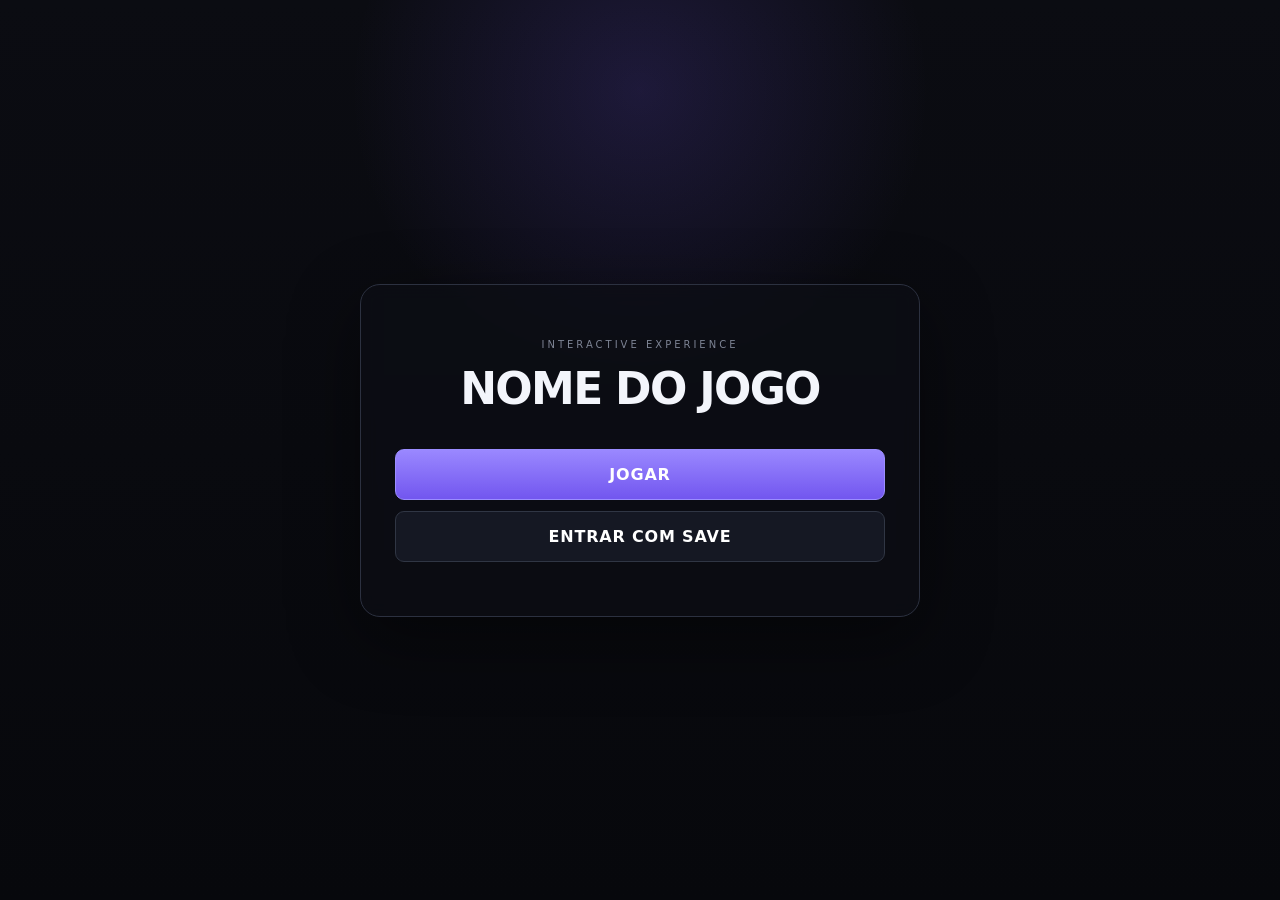
<file: index.html>
<!doctype html>
<html lang="pt-PT">
<head>
  <meta charset="utf-8">
  <meta name="viewport" content="width=device-width,initial-scale=1">
  <title>ARG Point & Click</title>
  <link rel="stylesheet" href="styles.css">
</head>
<body class="menu-page">
  <main class="menu-shell">
    <div class="menu-card">
      <div class="menu-kicker">INTERACTIVE EXPERIENCE</div>
      <h1 id="gameTitle">NOME DO JOGO</h1>
      <div class="menu-actions">
        <button id="playBtn" class="big-btn primary">JOGAR</button>
        <button id="loadBtn" class="big-btn">ENTRAR COM SAVE</button>
        <button id="editBtn" class="big-btn admin-only hidden">EDITAR JOGO</button>
      </div>
      <div id="adminStatus" class="admin-status hidden">
        <span>Modo administrador ativo</span>
        <button id="logoutBtn">Sair</button>
      </div>
    </div>
  </main>

  <dialog id="loadDialog" class="modal">
    <form id="loadForm">
      <div class="modal-head">
        <div>
          <div class="eyebrow">CARREGAR PROGRESSO</div>
          <h2>Entrar com save</h2>
        </div>
        <button type="button" id="closeLoadDialog" class="icon-btn">✕</button>
      </div>
      <label>Código de save
        <textarea id="saveCodeInput" rows="6" placeholder="Cola aqui o teu código..." required></textarea>
      </label>
      <div id="loadError" class="error-text"></div>
      <div class="modal-actions">
        <button type="button" id="cancelLoadBtn" class="secondary-btn">Cancelar</button>
        <button type="submit" class="primary-btn">Entrar</button>
      </div>
    </form>
  </dialog>

  <script src="js/config.js"></script>
  <script src="js/store.js"></script>
  <script src="js/menu.js"></script>
</body>
</html>
</file>
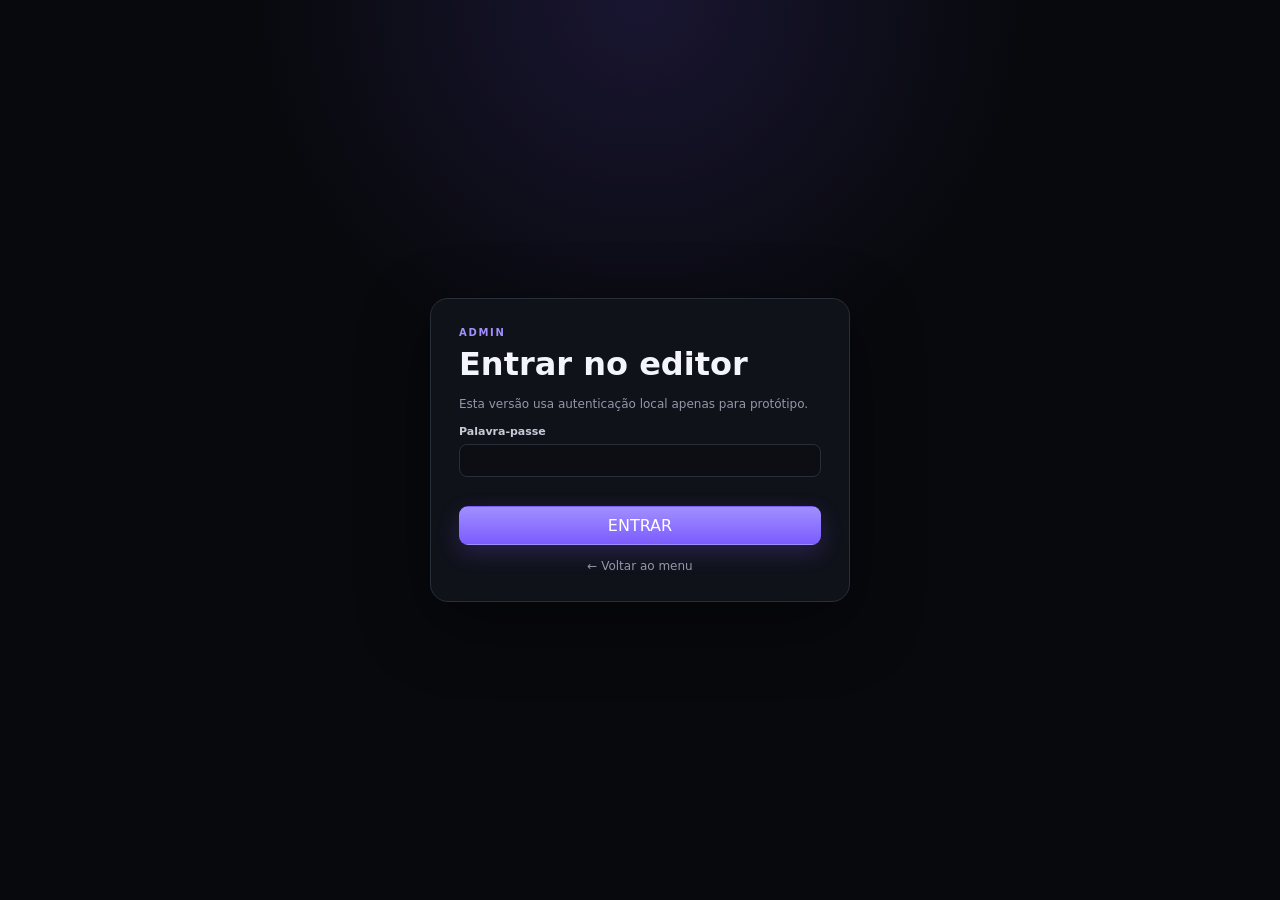
<file: admin.html>
<!doctype html>
<html lang="pt-PT">
<head>
  <meta charset="utf-8">
  <meta name="viewport" content="width=device-width,initial-scale=1">
  <title>Admin — ARG Point & Click</title>
  <link rel="stylesheet" href="styles.css">
</head>
<body class="admin-page">
  <main class="admin-login-shell">
    <form id="adminForm" class="admin-login-card">
      <div class="eyebrow">ADMIN</div>
      <h1>Entrar no editor</h1>
      <p>Esta versão usa autenticação local apenas para protótipo.</p>
      <label>Palavra-passe
        <input id="passwordInput" type="password" autocomplete="current-password" required>
      </label>
      <div id="adminError" class="error-text"></div>
      <button class="primary-btn full" type="submit">ENTRAR</button>
      <a class="back-link centered" href="index.html">← Voltar ao menu</a>
    </form>
  </main>
  <script src="js/config.js"></script>
  <script src="js/store.js"></script>
  <script src="js/admin.js"></script>
</body>
</html>
</file>
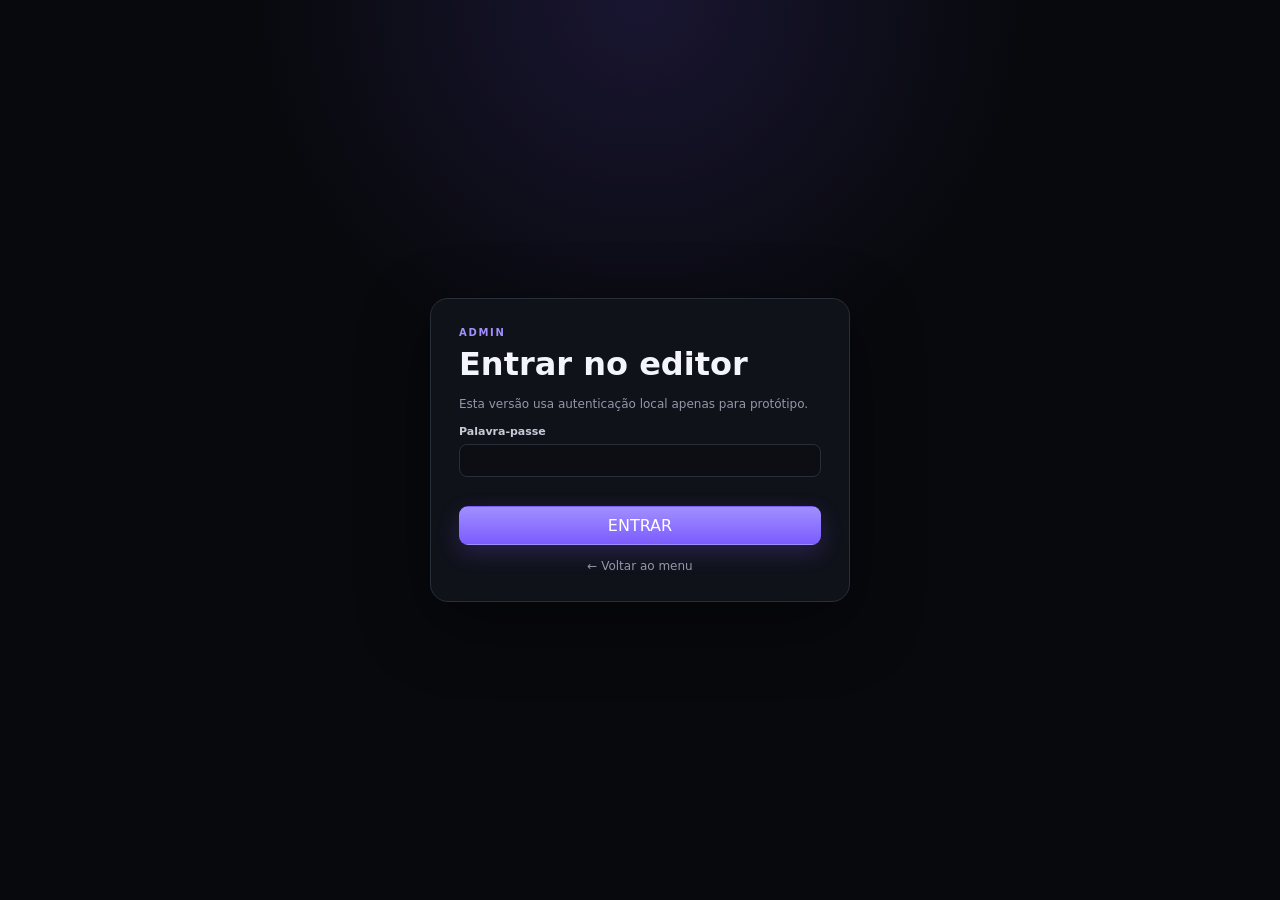
<file: editor.html>
<!doctype html>
<html lang="pt-PT">
<head>
  <meta charset="utf-8">
  <meta name="viewport" content="width=device-width,initial-scale=1">
  <title>Editor — ARG Point & Click</title>
  <link rel="stylesheet" href="styles.css">
</head>
<body class="editor-page">
  <header class="editor-topbar">
    <div class="editor-brand">
      <a href="index.html" class="back-link">← Menu</a>
      <span class="divider"></span>
      <strong id="editorGameName">NOME DO JOGO</strong>
      <span id="saveStatus" class="save-status">Guardado</span>
    </div>
    <div class="editor-actions">
      <button id="undoBtn" class="tool-btn" title="Ctrl+Z">↶</button>
      <button id="redoBtn" class="tool-btn" title="Ctrl+Y">↷</button>
      <button id="exportBtn" class="secondary-btn">EXPORTAR</button>
      <label class="secondary-btn import-label">IMPORTAR<input id="importInput" type="file" accept=".json,application/json" hidden></label>
      <button id="testBtn" class="primary-btn">▶ TESTAR</button>
    </div>
  </header>

  <main class="editor-grid">
    <aside class="editor-sidebar left">
      <div class="sidebar-tabs">
        <button class="sidebar-tab active" data-left-tab="scenes">CENAS</button>
        <button class="sidebar-tab" data-left-tab="items">ITENS</button>
        <button class="sidebar-tab" data-left-tab="dialogues">DIÁLOGOS</button>
        <button class="sidebar-tab" data-left-tab="variables">VAR</button>
      </div>

      <section id="left-scenes" class="left-tab active">
        <div class="side-section">
          <div class="side-title">
            <span>AMBIENTES</span>
            <button id="addEnvironmentBtn" class="mini-btn">+</button>
          </div>
          <div id="environmentList" class="tree-list"></div>
        </div>
        <div class="side-section">
          <div class="side-title">
            <span>VISTAS</span>
            <button id="addViewBtn" class="mini-btn">+</button>
          </div>
          <div id="viewList" class="tree-list"></div>
        </div>
      </section>

      <section id="left-items" class="left-tab">
        <div class="side-section">
          <div class="side-title"><span>ITENS</span><button id="addItemBtn" class="mini-btn">+</button></div>
          <div id="itemList" class="tree-list"></div>
        </div>
        <div class="side-section">
          <div class="side-title"><span>COMBINAÇÕES</span><button id="addCombinationBtn" class="mini-btn">+</button></div>
          <div id="combinationList" class="tree-list"></div>
        </div>
      </section>

      <section id="left-dialogues" class="left-tab">
        <div class="side-section">
          <div class="side-title"><span>DIÁLOGOS</span><button id="addDialogueBtn" class="mini-btn">+</button></div>
          <div id="dialogueList" class="tree-list"></div>
        </div>
      </section>

      <section id="left-variables" class="left-tab">
        <div class="side-section">
          <div class="side-title"><span>VARIÁVEIS</span><button id="addVariableBtn" class="mini-btn">+</button></div>
          <div id="variableList" class="tree-list"></div>
        </div>
      </section>
    </aside>

    <section class="editor-workspace">
      <div class="workspace-toolbar">
        <div>
          <span id="workspaceEnvironment">Ambiente</span>
          <strong id="workspaceView">Vista</strong>
        </div>
        <div class="toolbar-right">
          <button id="addHotspotBtn" class="secondary-btn">+ HOTSPOT</button>
          <button id="deleteHotspotBtn" class="tool-btn" title="Delete">🗑</button>
        </div>
      </div>

      <div class="scene-editor-scroll">
        <div id="sceneEditorFrame" class="scene-editor-frame">
          <img id="editorSceneImage" alt="">
          <div id="editorSceneFallback" class="scene-fallback">
            <div>🖼️</div>
            <strong>Cola um link de imagem na vista</strong>
          </div>
          <div id="editorHotspotLayer" class="editor-hotspot-layer"></div>
        </div>
      </div>

      <div class="editor-bottom-tabs">
        <button class="bottom-tab active" data-bottom-tab="hotspots">Hotspots</button>
        <button class="bottom-tab" data-bottom-tab="actions">Ajuda</button>
      </div>
      <div class="bottom-panel">
        <div id="bottom-hotspots" class="bottom-content active">
          <div id="hotspotTable" class="hotspot-table"></div>
        </div>
        <div id="bottom-actions" class="bottom-content">
          <div class="help-grid">
            <div><strong>1.</strong> Cria um ambiente.</div>
            <div><strong>2.</strong> Cria várias vistas com URLs de imagem.</div>
            <div><strong>3.</strong> Desenha hotspots por cima da imagem.</div>
            <div><strong>4.</strong> Define o que acontece ao clicar.</div>
          </div>
        </div>
      </div>
    </section>

    <aside class="editor-sidebar right">
      <div class="sidebar-tabs">
        <button class="sidebar-tab active" data-right-tab="inspector">INSPECTOR</button>
        <button class="sidebar-tab" data-right-tab="game">JOGO</button>
      </div>

      <section id="right-inspector" class="right-tab active">
        <div id="inspectorEmpty" class="side-section">
          <div class="eyebrow">INSPECTOR</div>
          <h3>Nada selecionado</h3>
          <p class="hint">Seleciona um ambiente, vista, hotspot, item, combinação, diálogo ou variável.</p>
        </div>
        <div id="inspectorContent" class="side-section hidden"></div>
      </section>

      <section id="right-game" class="right-tab">
        <div class="side-section">
          <div class="eyebrow">JOGO</div>
          <label>Nome do jogo<input id="gameNameInput"></label>
          <label>Ambiente inicial<select id="startEnvironmentSelect"></select></label>
          <label>Vista inicial<select id="startViewSelect"></select></label>
          <label class="checkbox-row"><input id="showHotspotOutlinesInput" type="checkbox"> Mostrar zonas ao passar o rato</label>
          <label class="checkbox-row"><input id="showButtonListInput" type="checkbox"> Mostrar lista de botões abaixo da imagem</label>
        </div>
      </section>
    </aside>
  </main>

  <script src="js/config.js"></script>
  <script src="js/store.js"></script>
  <script src="js/editor.js"></script>
</body>
</html>
</file>
<file: styles.css>
:root{
  --bg:#08090d;--panel:#10121a;--panel2:#171a24;--panel3:#1d202c;--line:#292e3b;
  --text:#f3f5fb;--muted:#9298a9;--accent:#7b5cff;--accent2:#a18fff;--good:#63d995;
  --danger:#ff637d;--warning:#f2c56c;--shadow:0 22px 70px rgba(0,0,0,.45);
}
*{box-sizing:border-box}
html,body{margin:0;min-height:100%;font-family:Inter,ui-sans-serif,system-ui,-apple-system,BlinkMacSystemFont,"Segoe UI",sans-serif;background:var(--bg);color:var(--text)}
button,input,select,textarea{font:inherit}button{cursor:pointer}a{color:inherit;text-decoration:none}
.hidden{display:none!important}.full{width:100%}.divider{display:inline-block;width:1px;height:20px;background:var(--line)}
.eyebrow{font-size:10px;font-weight:900;letter-spacing:1.7px;color:var(--accent2)}
.hint{font-size:11px;color:var(--muted);line-height:1.5}.error-text{min-height:18px;color:#ff8da0;font-size:11px}
.primary-btn,.secondary-btn,.ghost-btn,.tool-btn,.mini-btn,.icon-btn,.big-btn{
  border:1px solid transparent;border-radius:9px;color:#fff;background:none
}
.primary-btn{background:linear-gradient(180deg,var(--accent2),var(--accent));padding:9px 13px;box-shadow:0 8px 22px rgba(123,92,255,.22)}
.secondary-btn{background:var(--panel2);border-color:var(--line);padding:8px 11px}
.ghost-btn{background:rgba(13,15,22,.78);border-color:rgba(255,255,255,.14);padding:7px 10px}
.tool-btn{width:34px;height:34px;background:var(--panel2);border-color:var(--line)}
.mini-btn{width:27px;height:27px;background:var(--panel2);border-color:var(--line);display:grid;place-items:center}
.icon-btn{padding:5px 8px}.back-link{color:var(--muted);font-size:12px}.centered{display:block;text-align:center;margin-top:14px}
button:hover,.secondary-btn:hover,.ghost-btn:hover{filter:brightness(1.12)}

.menu-page{min-height:100vh;background:
  radial-gradient(circle at 50% 10%,rgba(123,92,255,.17),transparent 28%),
  linear-gradient(180deg,#0b0c12,#07080c)}
.menu-shell{min-height:100vh;display:grid;place-items:center;padding:24px}
.menu-card{width:min(560px,100%);text-align:center;padding:54px 34px;background:rgba(13,15,22,.72);border:1px solid #2c3140;border-radius:20px;box-shadow:var(--shadow);backdrop-filter:blur(9px)}
.menu-kicker{font-size:10px;letter-spacing:3px;color:#7e8495;margin-bottom:13px}
.menu-card h1{font-size:44px;letter-spacing:-1.7px;margin:0 0 35px}
.menu-actions{display:flex;flex-direction:column;gap:11px}
.big-btn{width:100%;padding:15px;background:#151823;border-color:#303644;font-weight:900;letter-spacing:.8px}
.big-btn.primary{background:linear-gradient(180deg,#9a88ff,#7256ef);border-color:#9b8dff}
.admin-status{display:flex;justify-content:center;align-items:center;gap:10px;margin-top:20px;color:var(--good);font-size:11px}
.admin-status button{border:0;background:none;color:#b9bfcd;text-decoration:underline}

.admin-page{min-height:100vh;background:radial-gradient(circle at 50% 0,rgba(123,92,255,.15),transparent 35%),var(--bg)}
.admin-login-shell{min-height:100vh;display:grid;place-items:center;padding:20px}
.admin-login-card{width:min(420px,100%);background:var(--panel);border:1px solid var(--line);border-radius:18px;padding:28px;box-shadow:var(--shadow)}
.admin-login-card h1{margin:7px 0}.admin-login-card p{color:var(--muted);font-size:12px;line-height:1.5}
label{display:block;color:#c6cbd8;font-size:11px;font-weight:800;margin-bottom:11px}
input,select,textarea{
  width:100%;margin-top:6px;background:#0c0e14;color:white;border:1px solid var(--line);
  border-radius:8px;padding:9px 10px;outline:none
}
input:focus,select:focus,textarea:focus{border-color:var(--accent)}

.modal{background:var(--panel);color:var(--text);border:1px solid var(--line);border-radius:17px;padding:0;box-shadow:var(--shadow);min-width:min(480px,calc(100vw - 30px))}
.modal.small{min-width:min(380px,calc(100vw - 30px))}
.modal::backdrop,.dialog-modal::backdrop{background:rgba(0,0,0,.72);backdrop-filter:blur(6px)}
.modal form,.save-card,.message-card{padding:22px}.modal-head{display:flex;justify-content:space-between;align-items:start;margin-bottom:18px}.modal-head h2{margin:5px 0}
.modal-actions{display:flex;justify-content:flex-end;gap:8px;margin-top:15px}

.game-page{height:100vh;overflow:hidden;background:#05060a}
.game-layout{height:100vh;display:grid;grid-template-columns:minmax(0,1fr) 260px}
.scene-column{min-width:0;display:flex;flex-direction:column}
.game-topbar{height:54px;padding:0 14px;background:#0c0e14;border-bottom:1px solid var(--line);display:flex;align-items:center;justify-content:space-between}
.game-topbar>div:first-child{display:flex;flex-direction:column}.game-topbar span{font-size:10px;color:var(--muted)}
.game-top-actions{display:flex;gap:7px}
.scene-frame{position:relative;flex:1;min-height:0;background:#000;display:grid;place-items:center;overflow:hidden}
.scene-frame>img{max-width:100%;max-height:100%;width:auto;height:auto;display:block;object-fit:contain}
.hotspot-layer{position:absolute;inset:0;pointer-events:none}
.game-hotspot{position:absolute;pointer-events:auto;border:1px solid transparent;background:transparent;cursor:pointer}
.game-hotspot.outline:hover{border-color:rgba(255,255,255,.55);background:rgba(123,92,255,.14)}
.hover-label{position:fixed;z-index:20;background:rgba(12,14,20,.94);border:1px solid #3c4252;border-radius:7px;padding:6px 8px;font-size:11px;pointer-events:none}
.scene-fallback{position:absolute;inset:0;display:grid;place-items:center;text-align:center;color:#6f7585;background:linear-gradient(135deg,#11131a,#0b0d12)}
.scene-fallback div{font-size:44px}.button-actions{min-height:0;padding:9px 12px;background:#0c0e14;border-top:1px solid var(--line);display:flex;gap:7px;flex-wrap:wrap}
.scene-action-btn{background:#161925;color:#fff;border:1px solid #303646;border-radius:8px;padding:8px 11px;font-size:11px}
.inventory-panel{border-left:1px solid var(--line);background:var(--panel);padding:14px;overflow:auto}
.inventory-head{display:flex;align-items:start;justify-content:space-between}.inventory-head h2{margin:4px 0 12px}
.inventory-grid{display:grid;grid-template-columns:repeat(2,1fr);gap:8px}
.inventory-item{background:var(--panel2);border:1px solid var(--line);border-radius:9px;padding:7px;cursor:pointer;position:relative}
.inventory-item.selected{border-color:var(--accent2);box-shadow:0 0 0 2px rgba(123,92,255,.16)}
.inventory-item img{width:100%;aspect-ratio:1;object-fit:contain;background:#0a0c11;border-radius:6px}
.inventory-item .placeholder{width:100%;aspect-ratio:1;display:grid;place-items:center;background:#0a0c11;border-radius:6px;font-size:24px}
.inventory-item strong{display:block;font-size:10px;margin-top:6px;white-space:nowrap;overflow:hidden;text-overflow:ellipsis}
.inventory-help{font-size:9px;color:#767d90;line-height:1.45;margin-top:12px}
.selected-item-info{font-size:10px;color:#c8cddd;background:#191c27;border:1px solid #34394a;border-radius:8px;padding:8px;margin-bottom:9px}

.dialog-modal{border:0;background:transparent;padding:0;width:min(760px,calc(100vw - 30px))}
.dialog-card{background:rgba(10,11,17,.98);border:1px solid #383e50;border-radius:15px;padding:20px;box-shadow:var(--shadow)}
.dialog-speaker{font-size:11px;font-weight:900;color:var(--accent2);margin-bottom:9px}.dialog-text{font-size:16px;line-height:1.55;white-space:pre-wrap}
.dialog-choices{display:flex;flex-direction:column;gap:7px;margin:16px 0}.dialog-choice{background:#171a24;border:1px solid #303646;border-radius:8px;padding:10px;color:#fff;text-align:left}
.image-modal{width:min(900px,calc(100vw - 30px))}.image-modal-inner{padding:14px}.image-modal img{display:block;max-width:100%;max-height:75vh;margin:0 auto 12px}
.message-card{text-align:center;line-height:1.5}.message-card button{margin-top:16px}
.save-card textarea{font-family:ui-monospace,monospace;font-size:10px}

.editor-page{height:100vh;overflow:hidden}
.editor-topbar{height:58px;background:#0d0f15;border-bottom:1px solid var(--line);display:flex;align-items:center;justify-content:space-between;padding:0 12px}
.editor-brand,.editor-actions{display:flex;align-items:center;gap:8px}.save-status{font-size:10px;color:var(--good);border:1px solid #1d4930;background:#102319;border-radius:999px;padding:4px 7px}.save-status.dirty{color:var(--warning);background:#28210e;border-color:#584819}
.import-label{cursor:pointer}
.editor-grid{height:calc(100vh - 58px);display:grid;grid-template-columns:250px minmax(0,1fr) 300px}
.editor-sidebar{background:var(--panel);overflow:auto}.editor-sidebar.left{border-right:1px solid var(--line)}.editor-sidebar.right{border-left:1px solid var(--line)}
.sidebar-tabs{display:flex;height:38px;border-bottom:1px solid var(--line);position:sticky;top:0;background:var(--panel);z-index:20}
.sidebar-tab{flex:1;border:0;background:none;color:var(--muted);font-size:9px;font-weight:900}.sidebar-tab.active{color:#fff;background:var(--panel2);box-shadow:inset 0 -2px 0 var(--accent)}
.left-tab,.right-tab{display:none}.left-tab.active,.right-tab.active{display:block}
.side-section{padding:13px;border-bottom:1px solid var(--line)}.side-section h3{margin:7px 0 10px}.side-title{display:flex;align-items:center;justify-content:space-between;font-size:9px;font-weight:900;letter-spacing:1.2px;color:#9ea5b6}
.tree-list{display:flex;flex-direction:column;gap:4px;margin-top:8px}
.tree-item{padding:7px 8px;border-radius:7px;border:1px solid transparent;color:#c4c9d6;font-size:10px;cursor:pointer;display:flex;align-items:center;gap:7px}
.tree-item:hover{background:var(--panel2)}.tree-item.selected{background:#292549;border-color:#514987;color:#fff}.tree-item .tree-meta{margin-left:auto;color:#747b8c;font-size:8px}
.editor-workspace{min-width:0;background:#07080c;display:grid;grid-template-rows:42px minmax(0,1fr) 34px 140px}
.workspace-toolbar{background:#0c0e14;border-bottom:1px solid var(--line);display:flex;align-items:center;justify-content:space-between;padding:0 10px;font-size:10px}.workspace-toolbar>div:first-child{display:flex;gap:8px}.toolbar-right{display:flex;gap:6px}
.scene-editor-scroll{overflow:auto;padding:28px;display:grid;place-items:start center}
.scene-editor-frame{width:min(1100px,100%);aspect-ratio:16/9;position:relative;background:#0d0f15;box-shadow:0 0 0 1px #333848,0 22px 70px rgba(0,0,0,.52);overflow:hidden}
.scene-editor-frame>img{width:100%;height:100%;object-fit:contain;display:block}
.editor-hotspot-layer{position:absolute;inset:0}
.editor-hotspot{position:absolute;border:1px solid rgba(161,143,255,.95);background:rgba(123,92,255,.18);cursor:move}
.editor-hotspot.selected{box-shadow:0 0 0 2px #fff inset}.editor-hotspot .hs-label{position:absolute;left:0;top:-18px;font-size:9px;padding:2px 4px;background:#161923;border:1px solid #3a4051;border-radius:4px;white-space:nowrap}
.editor-hotspot .resize-handle{position:absolute;right:-6px;bottom:-6px;width:11px;height:11px;background:var(--accent);border:2px solid white;border-radius:2px;cursor:nwse-resize}
.editor-bottom-tabs{background:#0c0e14;border-top:1px solid var(--line);display:flex}.bottom-tab{border:0;background:none;color:var(--muted);font-size:9px;font-weight:900;padding:0 14px}.bottom-tab.active{color:#fff;background:var(--panel2)}
.bottom-panel{background:#0d0f15;overflow:auto}.bottom-content{display:none;padding:10px}.bottom-content.active{display:block}
.hotspot-table{display:grid;grid-template-columns:repeat(auto-fill,minmax(180px,1fr));gap:6px}.hotspot-row{background:#151822;border:1px solid #2c3140;border-radius:7px;padding:7px 9px;font-size:9px;cursor:pointer}.hotspot-row.selected{border-color:var(--accent2)}
.help-grid{display:grid;grid-template-columns:repeat(2,1fr);gap:8px;color:#a9afbd;font-size:10px}.help-grid div{background:#151822;border:1px solid #2c3140;border-radius:7px;padding:10px}
.inspector-group{border-top:1px solid var(--line);padding-top:12px;margin-top:12px}.inspector-group:first-child{border-top:0;padding-top:0;margin-top:0}.inspector-group-title{font-size:9px;font-weight:900;letter-spacing:1.3px;color:var(--accent2);margin-bottom:9px}
.checkbox-row{display:flex;align-items:center;gap:8px}.checkbox-row input{width:auto;margin:0}
.row2{display:grid;grid-template-columns:1fr 1fr;gap:7px}
.danger-btn{width:100%;padding:8px;border-radius:8px;border:1px solid #582635;background:#29161d;color:#ff8095}
.action-builder{display:flex;flex-direction:column;gap:7px}.action-card{background:#151822;border:1px solid #2d3241;border-radius:8px;padding:8px}.action-card-head{display:flex;justify-content:space-between;align-items:center;margin-bottom:7px;font-size:9px;font-weight:900}.action-card-head button{border:0;background:none;color:#ff8296}
.inline-add{display:flex;gap:6px}.inline-add select{flex:1}.inline-add button{flex:0 0 auto}
.choice-card{background:#151822;border:1px solid #2d3241;border-radius:8px;padding:8px;margin-bottom:7px}
.choice-card .choice-actions{display:flex;justify-content:flex-end}

@media(max-width:1000px){
  .editor-grid{grid-template-columns:220px minmax(0,1fr)}.editor-sidebar.right{display:none}
  .game-layout{grid-template-columns:1fr}.inventory-panel{display:none}
}
</file>
